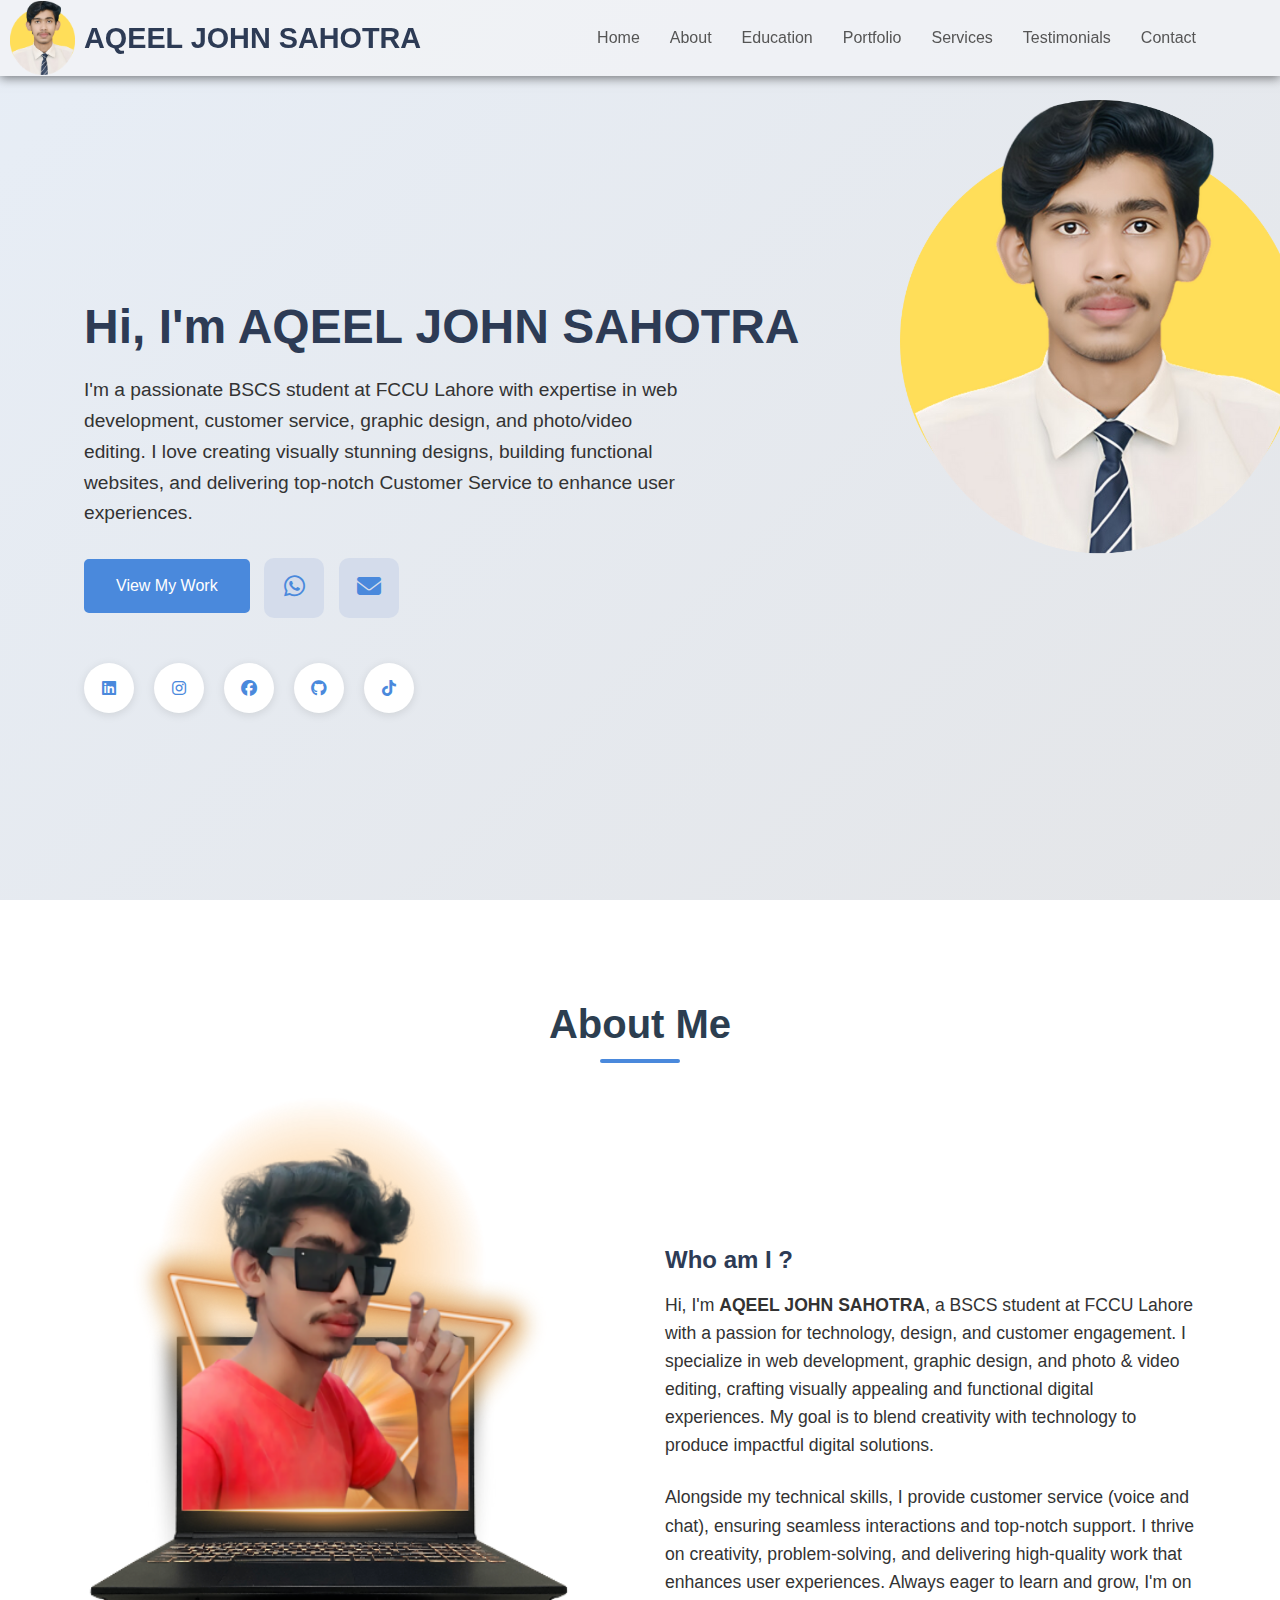
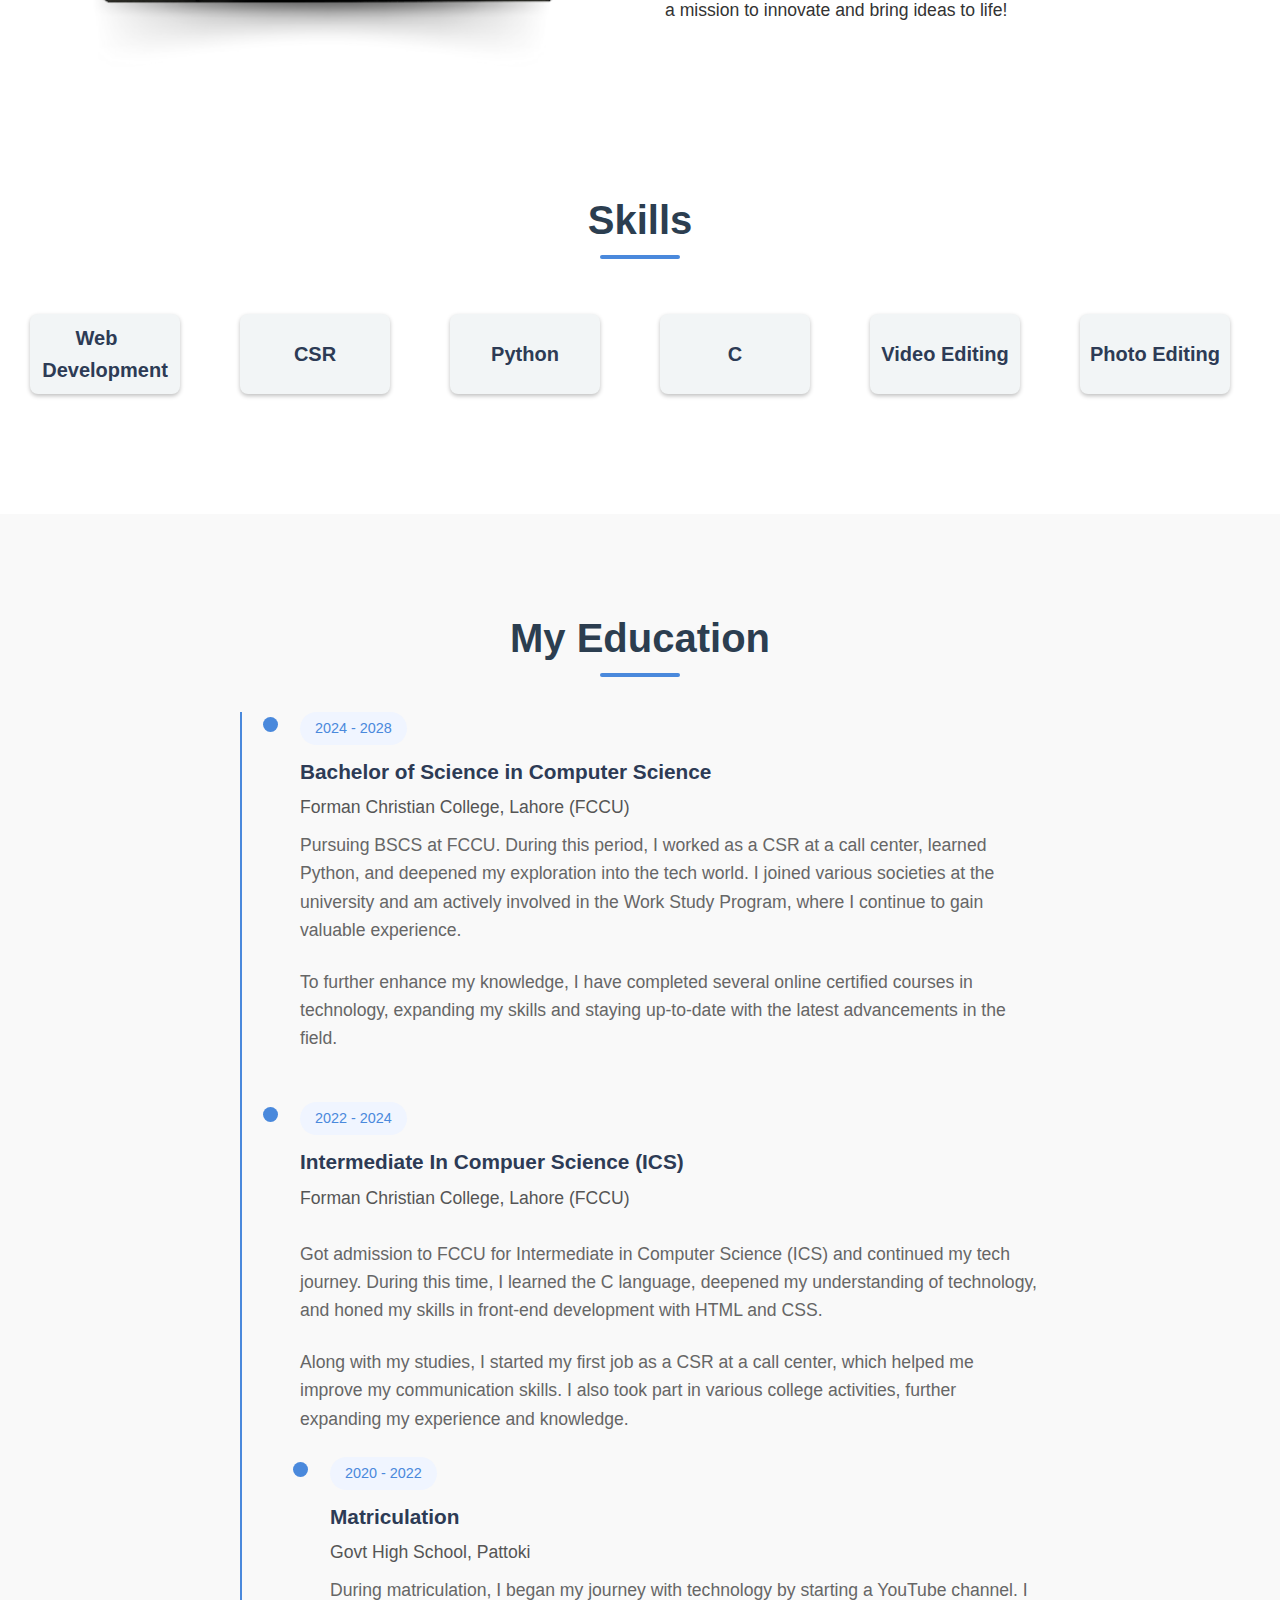
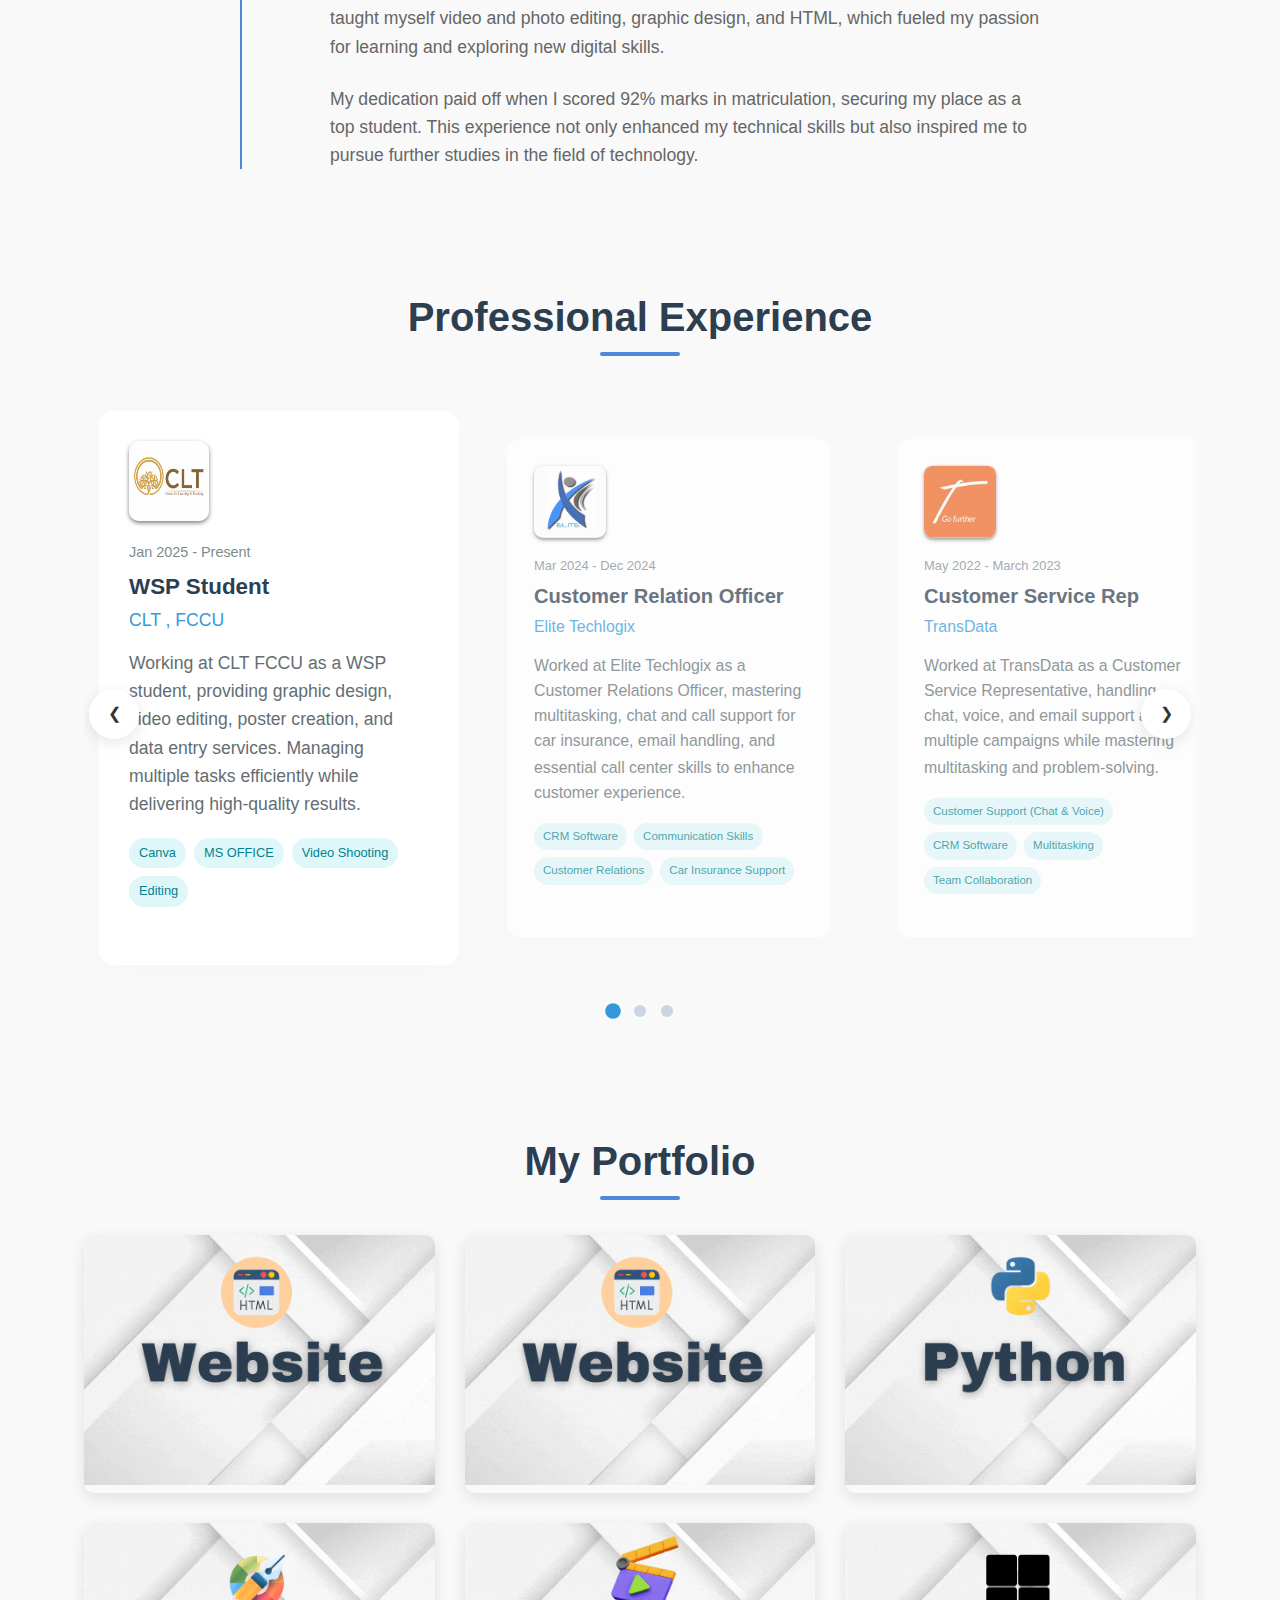
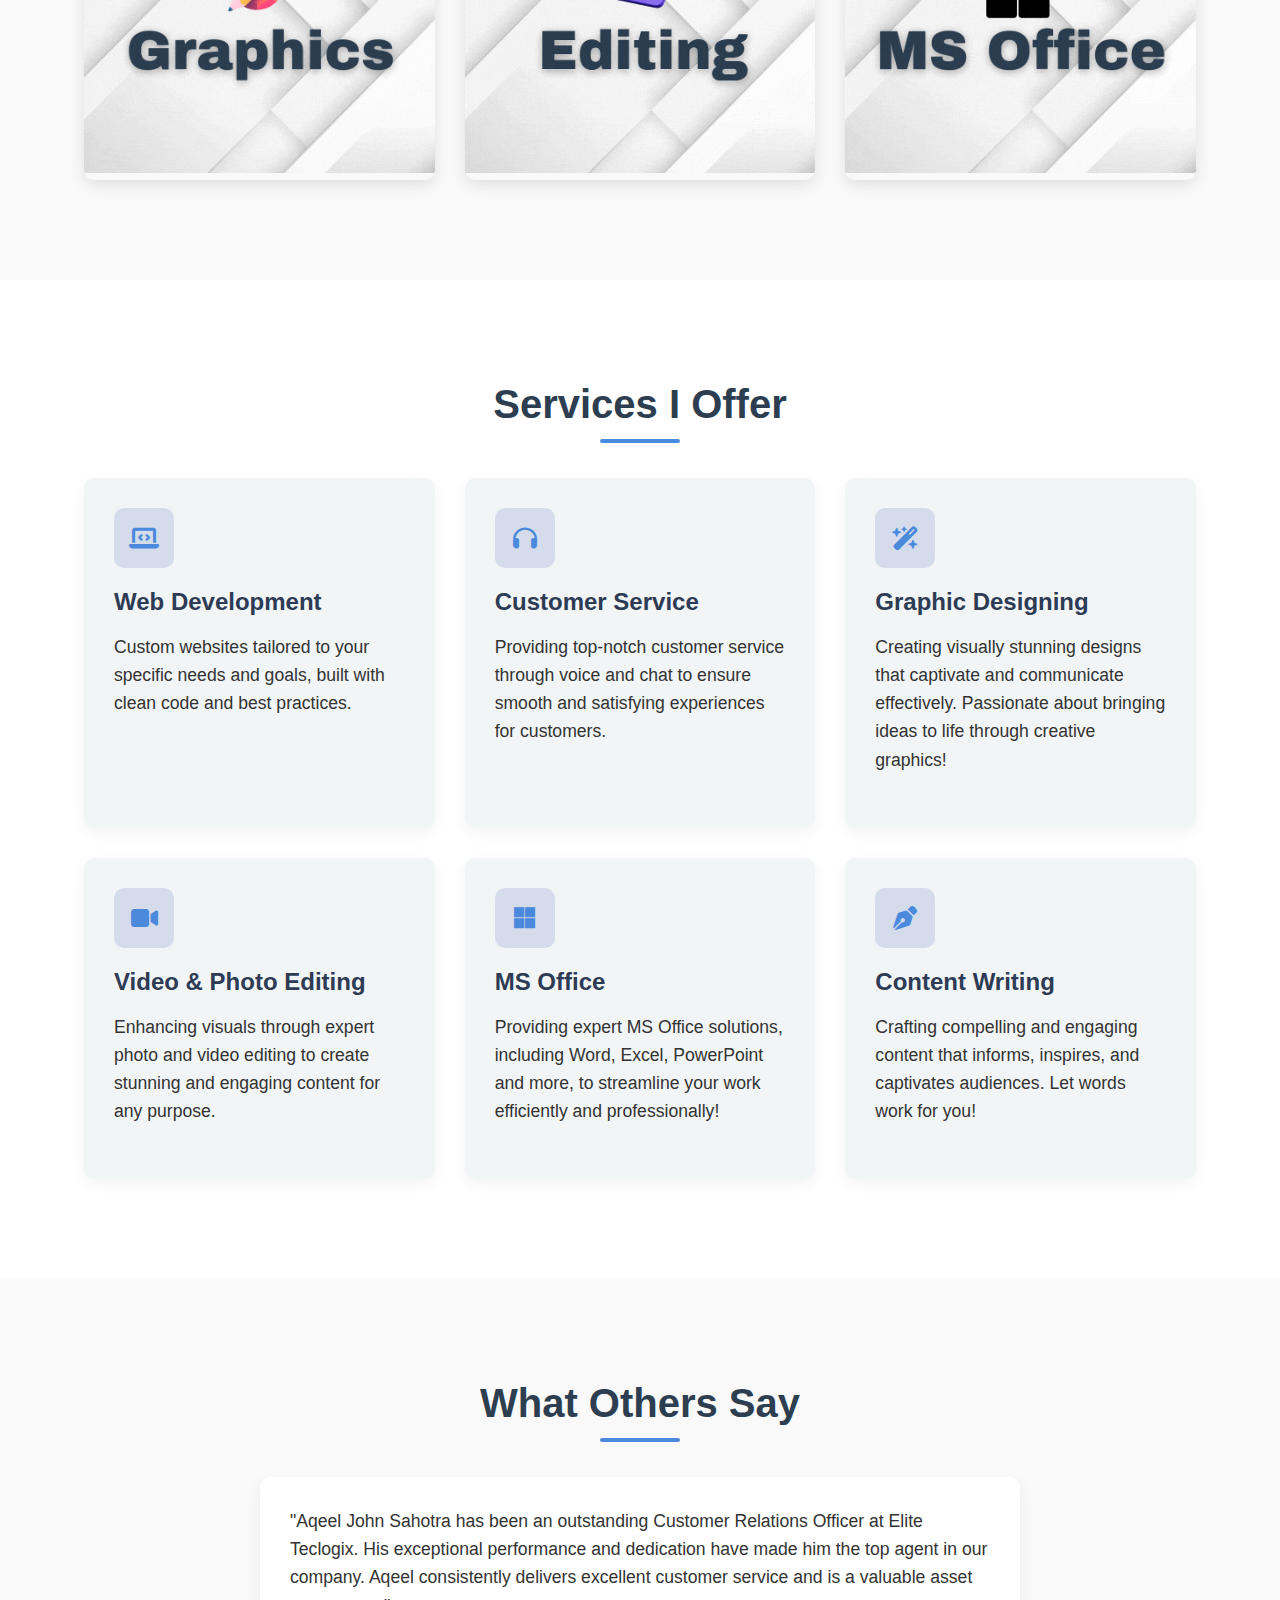
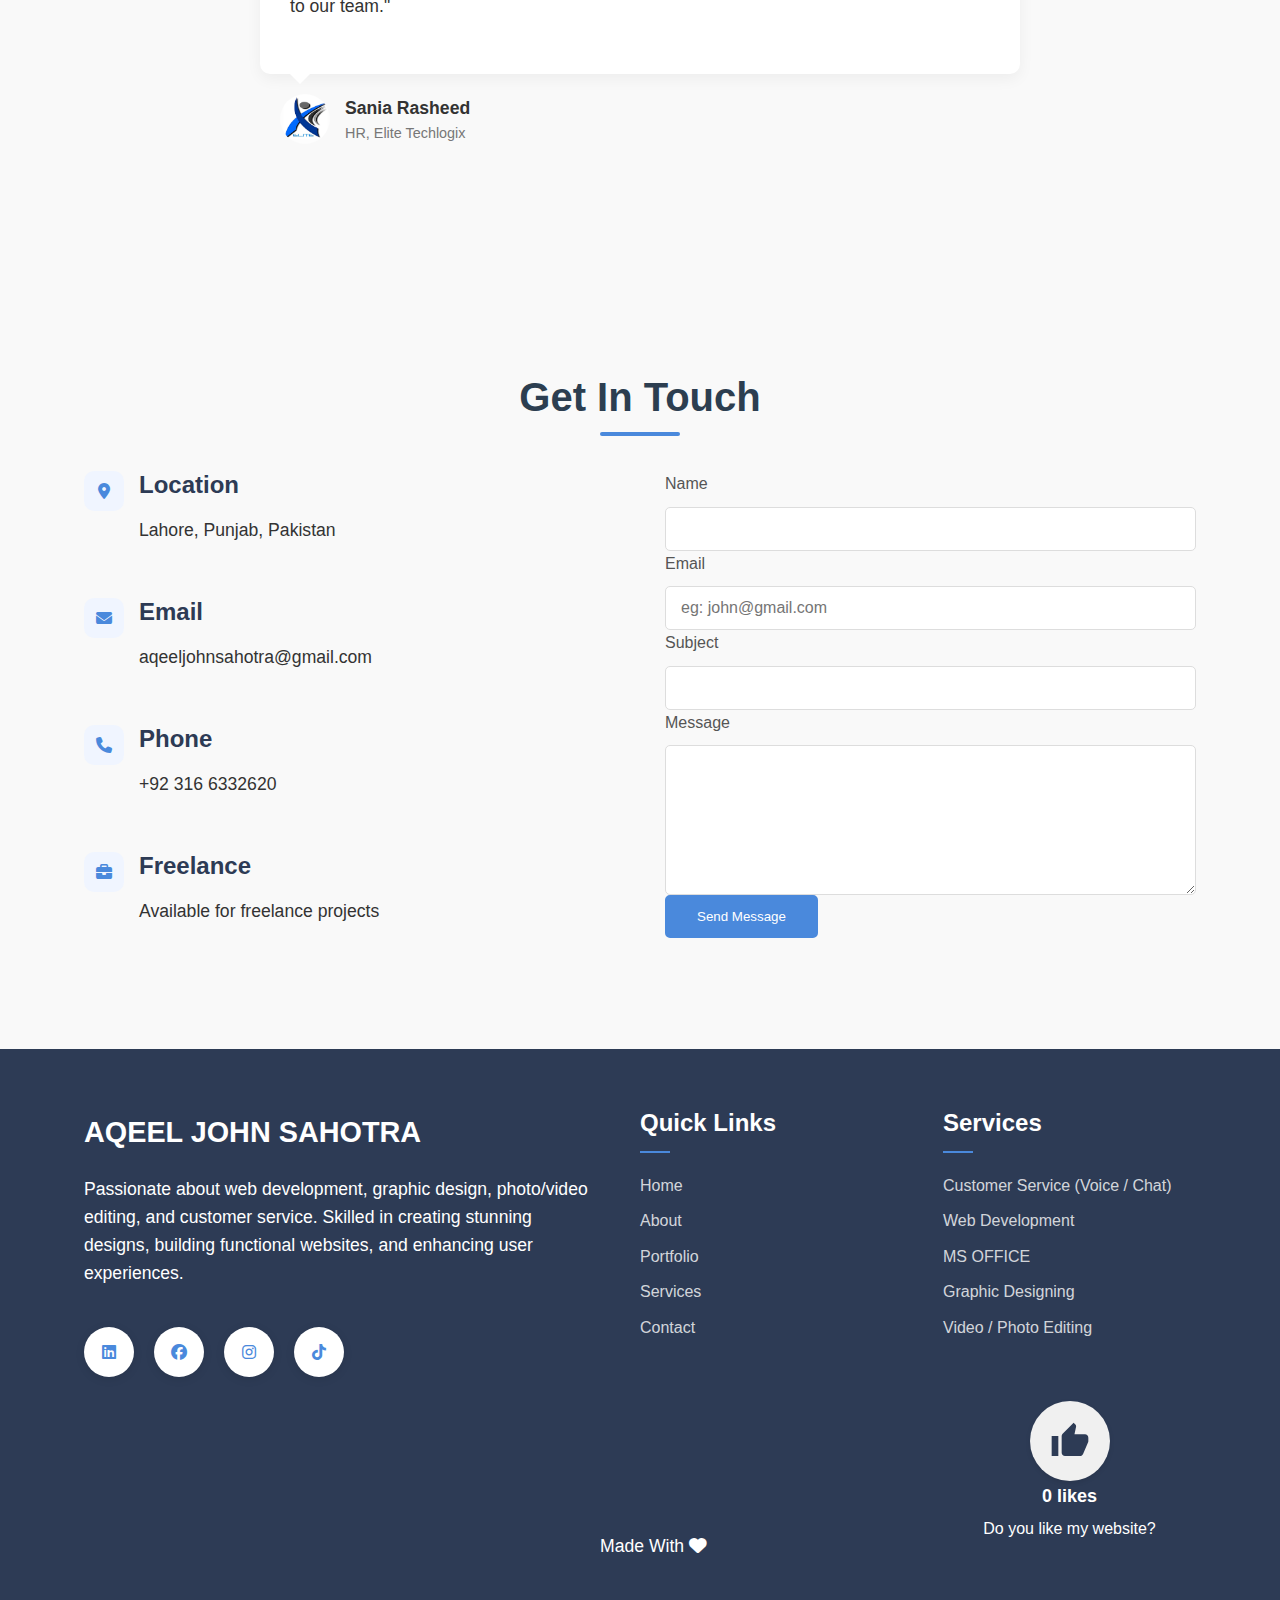
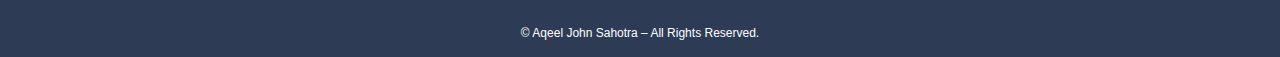
<file: index.html>
<!DOCTYPE html>
<html lang="en">
<head>
    <meta charset="UTF-8">
    <meta name="viewport" content="width=device-width, initial-scale=1.0">
    <meta name="google-site-verification" content="NNMHr0xShza-OTcMbkHkLnT6YZuje2seNe16pvnEViY" />
    <link rel="stylesheet" href="https://cdnjs.cloudflare.com/ajax/libs/font-awesome/6.7.2/css/all.min.css"
        integrity="sha512-Evv84Mr4kqVGRNSgIGL/F/aIDqQb7xQ2vcrdIwxfjThSH8CSR7PBEakCr51Ck+w+/U6swU2Im1vVX0SVk9ABhg=="
        crossorigin="anonymous" referrerpolicy="no-referrer" />
    <title>Portfolio | AQEEL JOHN SAHOTRA</title>
    <link rel="shortcut icon" href="aj yellow.png" type="image/png">
    <style>
        /* Reset and Base Styles */
        * {
            margin: 0;
            padding: 0;
            box-sizing: border-box;
            font-family: 'Segoe UI', Tahoma, Geneva, Verdana, sans-serif;
        }

        html {
            scroll-behavior: smooth;
        }

        body {
            line-height: 1.6;
            color: #333;
            background-color: #f9f9f9;
        }

        /* Typography */
        h1, h2, h3 {
            font-weight: 700;
            line-height: 1.2;
            margin-bottom: 1rem;
            color: #2d3b55;
        }

        h1 {
            font-size: 3rem;
        }

        h2 {
            font-size: 2.25rem;
            margin-bottom: 2rem;
        }

        h3 {
            font-size: 1.5rem;
            margin-bottom: 1rem;
        }

        p {
            margin-bottom: 1.5rem;
            font-size: 1.1rem;
        }

        a {
            text-decoration: none;
            color: #4a89dc;
            transition: color 0.3s;
        }

        a:hover {
            color: #2d3b55;
        }

        /* Layout */
        .container {
            width: 90%;
            max-width: 1200px;
            margin: 0 auto;
            padding: 0 20px;
        }

        section {
            padding: 100px 0;
        }

        .section-title {
            text-align: center;
            margin-bottom: 60px;
            position: relative;
        }

        .section-title:after {
            content: '';
            position: absolute;
            width: 50px;
            height: 3px;
            background-color: #4a89dc;
            bottom: -15px;
            left: 50%;
            transform: translateX(-50%);
        }

        /* Header */
        header {
            position: fixed;
            top: 0;
            left: 0;
            width: 100%;
            z-index: 100;
            background-color: #f2f3f6c3;
            box-shadow: 0 2px 10px rgba(0, 0, 0, 0.504);
            transition: all 0.3s;
        }
    

        header.sticky {
            padding: 10px 0;
        }

        nav {
            display: flex;
            justify-content: space-between;
            align-items: center;
            padding: 15px 0;
        }

        .logo1 {
            font-size: 1.8rem;
            font-weight: 700;
            color: #2d3b55;
        }

        .nav-links {
            display: flex;
            list-style: none;
        }

        .nav-links li {
            margin-left: 30px;
        }

        .nav-links a {
            color: #555;
            font-weight: 500;
            position: relative;
        }

        .nav-links a:after {
            content: '';
            position: absolute;
            width: 0;
            height: 2px;
            background-color: #4a89dc;
            bottom: -5px;
            left: 0;
            transition: width 0.3s;
        }

        .nav-links a:hover:after {
            width: 100%;
        }

        /* #menu-btn {
            display: none;
            background: transparent;
            border: none;
            font-size: 1.5rem;
            cursor: pointer;
            color: #555;
        } */
        #ajyellow{
            width: 65px;
            position: absolute;
            left: 10px;
            
        }

        /* Hero Section */
        #hero {
            height: 100vh;
            display: flex;
            align-items: center;
            background: linear-gradient(135deg, rgba(74, 137, 220, 0.1), rgba(45, 59, 85, 0.1));
            
        }

        .hero-content {
            max-width: 600px;
        }

        .hero-content h1 {
            margin-bottom: 20px;
            animation: fadeInUp 1s ease;
        }

        .hero-content p {
            font-size: 1.2rem;
            margin-bottom: 30px;
            animation: fadeInUp 1s ease 0.2s;
            animation-fill-mode: both;
        }

        .btn {
            display: inline-block;
            padding: 12px 30px;
            background-color: #4a89dc;
            color: white;
            border-radius: 5px;
            font-weight: 500;
            transition: all 0.3s;
            border: 2px solid #4a89dc;
            cursor: pointer;
            animation: fadeInUp 1s ease 0.4s;
            animation-fill-mode: both;
        }

        .btn:hover {
            background-color: transparent;
            color: #4a89dc;
        }

        .social-links {
            display: flex;
            gap: 20px;
            margin-top: 30px;
            animation: fadeInUp 1s ease 0.6s;
            animation-fill-mode: both;
        }

        .social-links a {
            display: flex;
            justify-content: center;
            align-items: center;
            width: 50px;
            height: 50px;
            border-radius: 50%;
            background-color: #fff;
            color: #4a89dc;
            transition: all 0.3s;
            box-shadow: 0 2px 10px rgba(0, 0, 0, 0.1);
            position: relative;
            bottom: 40px;
        }

        .social-links a:hover {
            transform: translateY(-3px);
            box-shadow: 0 5px 15px rgba(0, 0, 0, 0.1);
            background-color: #4a89dc;
            color: white;
        }
        #yellowaj{
            width: 400px;
            position: absolute;
            left: 900px;
            top: 100px;
            animation: fadeInUp 1s ease 0.6s;
            animation-fill-mode: both;
            

        
        }
        /* #intro{
            width: 750px;
        } */
        #whatsapp{
            position: relative;
            bottom: 55px;
            left: 180px;
            animation: fadeInUp 1s ease 0.6s;
            animation-fill-mode: both;

            
        }
        #whatsapp :hover{
            color: greenyellow;
            overflow: auto;
        }
        #emaili{
            position: relative;
            bottom: 135px;
            left: 255px;
            animation: fadeInUp 1s ease 0.6s;
            animation-fill-mode: both;

        }
        #emaili :hover{
            color:#2d3b55;
        }
        

        /* About Section */
        #about {
            background-color: white;
        }

        .about-content {
            display: flex;
            align-items: center;
            gap: 50px;
        }

        .about-img {
            flex: 1;
            text-align: center;
        }

        .about-img img {
            width: 130%;
            position: relative;
            right: 100px;
            
        }

        .about-text {
            flex: 1;
        }

   
    /* Skills */
        .slider-container {
            position: relative;
            
            margin: 0 auto;
            padding: 40px 0;
            overflow: hidden;
            background-color: white;
            /* box-shadow: 0 4px 8px rgba(0,0,0,0.1); */
        }

        .slider-title {
            text-align: center;
            margin-bottom: 30px;
            color: #333;
        }

        .logo-slider {
            display: flex;
            width: max-content;
            animation: slide 30s linear infinite;
        }

        .logo-slide {
            display: flex;
        }

        .logo {
            width: 150px;
            height: 80px;
            margin: 0 30px;
            display: flex;
            align-items: center;
            justify-content: center;
            background-color: #f2f5f6;
            border-radius: 8px;
            box-shadow: 0 2px 4px rgba(0,0,0,0.25);
        }

        .logo img {
            max-width: 80%;
            max-height: 80%;
            object-fit: contain;
        }

        /* Placeholder for logos */
        .logo-placeholder {
            display: flex;
            align-items: center;
            justify-content: center;
            font-weight: bold;
            color: #2d3b55;
            font-size: 20px;
        }

        @keyframes slide {
            0% {
                transform: translateX(0);
            }
            100% {
                transform: translateX(-50%);
            }
        }

        /* Pause animation on hover */
        .slider-container:hover .logo-slider {
            animation-play-state: paused;
        }
    /* Education Section */
    #education {
            background-color: #f9f9f9;
        }

        .education-timeline {
            position: relative;
            max-width: 800px;
            margin: 0 auto;
            padding-left: 30px;
        }

        .education-timeline:before {
            content: '';
            position: absolute;
            width: 2px;
            height: 100%;
            background-color: #4a89dc;
            left: 0;
            top: 0;
        }

        .education-item {
            position: relative;
            margin-bottom: 50px;
            padding-left: 30px;
        }

        .education-item:last-child {
            margin-bottom: 0;
        }

        .education-item:before {
            content: '';
            position: absolute;
            width: 15px;
            height: 15px;
            border-radius: 50%;
            background-color: #4a89dc;
            left: -7px;
            top: 5px;
        }

        .education-date {
            display: inline-block;
            padding: 5px 15px;
            background-color: #f0f5ff;
            color: #4a89dc;
            font-weight: 500;
            font-size: 0.9rem;
            border-radius: 20px;
            margin-bottom: 10px;
        }

        .education-degree {
            font-size: 1.3rem;
            font-weight: 600;
            margin-bottom: 5px;
            color: #2d3b55;
        }

        .education-school {
            font-size: 1.1rem;
            color: #555;
            margin-bottom: 10px;
        }

        .education-description {
            color: #666;
        }
/* Certificates Section */


        /* experience */
        .container {
      
      margin: 0 auto;
    }

    .section-title {
      text-align: center;
      margin-bottom: 50px;
      font-size: 2.5rem;
      color: #2c3e50;
      position: relative;
    }

    .section-title::after {
      content: '';
      position: absolute;
      bottom: -15px;
      left: 50%;
      transform: translateX(-50%);
      width: 80px;
      height: 4px;
      /* background: linear-gradient(90deg, #3498db, #9b59b6); */
      border-radius: 2px;
    }


    .slider-container {
      position: relative;
      padding: 20px 0;
      overflow: hidden;
      background-color: rgba(255, 255, 255, 0);
      
    }

    .experience-slider {
      display: flex;
      transition: transform 0.5s ease-in-out;
    }

    .experience-card {
      min-width: 360px;
      margin: 0 15px;
      background: white;
      border-radius: 15px;
      box-shadow: 0 10px 30px rgba(0, 0, 0, 0.01);
      padding: 30px;
      transform: scale(0.9);
      opacity: 0.7;
      transition: all 0.5s ease;
    }
    .experience-card:hover{
        transform: translateY(-5px);
        box-shadow: 0 10px 30px rgba(0, 0, 0, 0.25);

    }
    

    .experience-card.active {
      transform: scale(1);
      opacity: 1;
      box-shadow: 0 15px 40px rgba(0, 0, 0, 0.01);
    }
    

    .company-logo {
      width: 80px;
      height: 80px;
      background: #f1f1f1;
      border-radius: 10px;
      margin-bottom: 20px;
      display: flex;
      align-items: center;
      justify-content: center;
      font-size: 1.5rem;
      font-weight: bold;
      color: #555;
      
    }

    .experience-period {
      font-size: 0.9rem;
      color: #7f8c8d;
      margin-bottom: 10px;
    }

    .job-title {
      font-size: 1.4rem;
      color: #2c3e50;
      margin-bottom: 5px;
    }

    .company-name {
      font-size: 1.1rem;
      color: #3498db;
      margin-bottom: 15px;
    }

    .job-description {
      margin-bottom: 20px;
      color: #636e72;
    }

    .skills-container {
      display: flex;
      flex-wrap: wrap;
      gap: 8px;
    }

    .skill-tag {
      background: #e0f7fa;
      color: #00838f;
      padding: 5px 10px;
      border-radius: 20px;
      font-size: 0.8rem;
    }

    .slider-controls {
      display: flex;
      justify-content: center;
      margin-top: 40px;
      gap: 15px;
    }

    .slider-dot {
      width: 12px;
      height: 12px;
      background: #cbd5e0;
      border-radius: 50%;
      cursor: pointer;
      transition: all 0.3s ease;
    }

    .slider-dot.active {
      background: #3498db;
      transform: scale(1.3);
    }

    .slider-arrows {
      position: absolute;
      top: 50%;
      left: 0;
      right: 0;
      display: flex;
      justify-content: space-between;
      transform: translateY(-50%);
      z-index: 1;
      padding: 0 5px;
    }

    .arrow {
      width: 50px;
      height: 50px;
      background: white;
      border-radius: 50%;
      display: flex;
      align-items: center;
      justify-content: center;
      cursor: pointer;
      box-shadow: 0 4px 15px rgba(0, 0, 0, 0.1);
      transition: all 0.3s ease;
    }

    .arrow:hover {
      background: #3498db;
      color: white;
      transform: scale(1.1);
    }

    @media (max-width: 768px) {
      .experience-card {
        min-width: 280px;
      }
    }

    @keyframes fadeIn {
      from {
        opacity: 0;
        transform: translateY(20px);
      }
      to {
        opacity: 1;
        transform: translateY(0);
      }
    }

    .fade-in {
      animation: fadeIn 0.8s ease forwards;
    }

    .delay-1 { animation-delay: 0.1s; }
    .delay-2 { animation-delay: 0.2s; }
    .delay-3 { animation-delay: 0.3s; }
    .delay-4 { animation-delay: 0.4s; }
    .delay-5 { animation-delay: 0.5s; }


        /* Portfolio Section */
        .portfolio-grid {
            display: grid;
            grid-template-columns: repeat(auto-fill, minmax(300px, 1fr));
            gap: 30px;
        }

        .portfolio-item {
            position: relative;
            border-radius: 10px;
            overflow: hidden;
            box-shadow: 0 5px 15px rgba(0, 0, 0, 0.1);
            transition: all 0.3s;
        }

        .portfolio-item:hover {
            transform: translateY(-10px);
            box-shadow: 0 15px 30px rgba(0, 0, 0, 0.15);
        }

        .portfolio-img {
            width: 100%;
            height: 250px;
            object-fit: cover;
        }

        .portfolio-overlay {
            position: absolute;
            top: 0;
            left: 0;
            width: 100%;
            height: 100%;
            background: linear-gradient(to top, rgba(45, 59, 85, 0.9), rgba(45, 59, 85, 0.4));
            display: flex;
            flex-direction: column;
            justify-content: flex-end;
            padding: 20px;
            opacity: 0;
            transition: opacity 0.3s;
        }

        .portfolio-item:hover .portfolio-overlay {
            opacity: 1;
        }

        .portfolio-overlay h3 {
            color: white;
            margin-bottom: 5px;
        }

        .portfolio-overlay p {
            color: rgba(255, 255, 255, 0.8);
            margin-bottom: 15px;
            font-size: 0.9rem;
        }

        .portfolio-overlay .btn {
            align-self: flex-start;
            padding: 8px 20px;
            font-size: 0.9rem;
        }

        /* Services Section */
        #services {
            background-color: white;
        }

        .services-grid {
            display: grid;
            grid-template-columns: repeat(auto-fill, minmax(300px, 1fr));
            gap: 30px;
        }

        .service-card {
            background-color: #f2f5f6;
            border-radius: 10px;
            padding: 30px;
            box-shadow: 0 5px 15px rgba(0, 0, 0, 0.05);
            transition: all 0.3s;
        }

        .service-card:hover {
            transform: translateY(-5px);
            box-shadow: 0 10px 25px rgba(0, 0, 0, 0.25);
        }

        .service-icon {
            width: 60px;
            height: 60px;
            background-color: #d4dceb;
            border-radius: 10px;
            display: flex;
            align-items: center;
            justify-content: center;
            color: #4a89dc;
            font-size: 1.5rem;
            margin-bottom: 20px;
        }

        /* Testimonials Section */
        .testimonial-slider {
            max-width: 800px;
            margin: 0 auto;
            position: relative;
            overflow: hidden;
        }

        .testimonials {
            display: flex;
            transition: transform 0.5s ease;
        }

        .testimonial {
            min-width: 100%;
            padding: 0 20px;
            box-sizing: border-box;
        }

        .testimonial-content {
            background-color: white;
            padding: 30px;
            border-radius: 10px;
            box-shadow: 0 5px 15px rgba(0, 0, 0, 0.05);
            margin-bottom: 20px;
            position: relative;
        }

        .testimonial-content:after {
            content: '';
            position: absolute;
            bottom: -10px;
            left: 30px;
            border-width: 10px 10px 0;
            border-style: solid;
            border-color: white transparent transparent;
        }

        .testimonial-author {
            display: flex;
            align-items: center;
            gap: 15px;
            margin-left: 20px;
        }

        .author-img {
            width: 50px;
            height: 50px;
            border-radius: 50%;
            object-fit: cover;
        }

        .author-info h4 {
            margin-bottom: 0;
            font-size: 1.1rem;
        }

        .author-info p {
            margin-bottom: 0;
            color: #777;
            font-size: 0.9rem;
        }

        .slider-dots {
            display: flex;
            justify-content: center;
            margin-top: 40px;
            gap: 10px;
        }

        .dot {
            width: 12px;
            height: 12px;
            border-radius: 50%;
            background-color: #ccc;
            cursor: pointer;
            transition: background-color 0.3s;
        }

        .dot.active {
            background-color: #4a89dc;
        }

        /* Contact Section */
        .contact-container {
            display: grid;
            grid-template-columns: 1fr 1fr;
            gap: 50px;
        }

        .contact-info {
            display: flex;
            flex-direction: column;
            gap: 30px;
        }

        .contact-item {
            display: flex;
            align-items: flex-start;
            gap: 15px;
        }

        .contact-icon {
            min-width: 40px;
            height: 40px;
            background-color: #f0f5ff;
            border-radius: 10px;
            display: flex;
            align-items: center;
            justify-content: center;
            color: #4a89dc;
        }

        .contact-form {
            display: flex;
            flex-direction: column;
            gap: 20px;
        }

        .form-group {
            display: flex;
            flex-direction: column;
            gap: 10px;
        }

        .form-group label {
            font-weight: 500;
            color: #555;
        }

        .form-group input,
        .form-group textarea {
            padding: 12px 15px;
            border: 1px solid #ddd;
            border-radius: 5px;
            font-size: 1rem;
            transition: border-color 0.3s;
        }

        .form-group input:focus,
        .form-group textarea:focus {
            border-color: #4a89dc;
            outline: none;
        }

        .form-group textarea {
            min-height: 150px;
            resize: vertical;
        }

        /* Footer */
        footer {
            background-color: #2d3b55;
            color: white;
            padding: 60px 0 30px;
        }

        .footer-content {
            display: grid;
            grid-template-columns: 2fr 1fr 1fr;
            gap: 50px;
            margin-bottom: 40px;
        }

        .footer-logo {
            font-size: 1.8rem;
            font-weight: 700;
            color: white;
            margin-bottom: 20px;
        }

        .footer-links h3 {
            color: white;
            position: relative;
            padding-bottom: 15px;
            margin-bottom: 20px;
        }

        .footer-links h3:after {
            content: '';
            position: absolute;
            width: 30px;
            height: 2px;
            background-color: #4a89dc;
            bottom: 0;
            left: 0;
        }

        .footer-links ul {
            list-style: none;
        }

        .footer-links li {
            margin-bottom: 10px;
        }

        .footer-links a {
            color: rgba(255, 255, 255, 0.8);
            transition: color 0.3s;
        }

        .footer-links a:hover {
            color: white;
        }

        .copyright {
            text-align: center;
            padding-top: 30px;
            border-top: 1px solid rgba(255, 255, 255, 0.1);
            color: rgba(255, 255, 255, 0.7);
            font-size: 0.9rem;
        }
        .madewithlove{
            position: relative;
            left: 600px;
        }
        #hearticon:hover{
            color: red;
        }

        /* Animations */
        @keyframes fadeInUp {
            from {
                opacity: 0;
                transform: translateY(30px);
            }
            to {
                opacity: 1;
                transform: translateY(0);
            }
        }

        /* Responsive Styles */
        @media (max-width: 992px) {
            h1 {
                font-size: 2.5rem;
            }
            h2 {
                font-size: 2rem;
            }
            .about-content {
                flex-direction: column;
            }
            .about-img {
                margin-bottom: 30px;
            }
            .footer-content {
                grid-template-columns: 1fr 1fr;
            }
        }

        @media (max-width: 768px) {
            section {
                padding: 70px 0;
            }
            .nav-links {
                position: fixed;
                top: 70px;
                left: -100%;
                width: 100%;
                height: calc(100vh - 70px);
                background-color: white;
                flex-direction: column;
                align-items: center;
                justify-content: center;
                gap: 30px;
                transition: left 0.3s;
                z-index: 99;
            }
            .nav-links.active {
                left: 0;
            }
            .nav-links li {
                margin-left: 0;
            }
            /* #menu-btn {
                display: block;
            } */
            .contact-container {
                grid-template-columns: 1fr;
            }
            .footer-content {
                grid-template-columns: 1fr;
            }
        }

        @media (max-width: 576px) {
            h1 {
                font-size: 2rem;
            }
            h2 {
                font-size: 1.75rem;
            }
            .portfolio-grid,
            .services-grid {
                grid-template-columns: 1fr;
            }
        }
        @media (max-width: 768px) {
            #yellowaj {
                display: none;
            }
        }
        @media (max-width: 768px) {
            #hero {
                height: 700px;
            }
            /* #heroresponsive{
                position: relative;
                bottom: 90px;
            } */
            #intro{
                font-size: 23px;
                left: 5px;
                
            }
            .logo1{
                font-size: 25px;
                position: relative;
                left: 40px;
            }
            #ajyellow{
                width: 60px;
                height: 60px;
            }
            #headerbro{
                width: 403px;
            } 
            html, body {
                width: 100%;
                overflow-x: hidden;
                margin: 0;
                padding: 0;
            }
            .madewithlove{
                /* align-items: center; */
                align-content: center;
                position: relative;
                left: 300px;
                top: 40px;
                /* align-self: center; */
            }
            
                        
            
            
        }


        .like-container {
      display: flex;
      flex-direction: column;
      align-items: center;
      gap: 1px;
      position: relative;
      top: 50px;
    }
    
    .like-button {
      background-color: #f0f0f0;
      border: none;
      border-radius: 50%;
      width: 80px;
      height: 80px;
      cursor: pointer;
      display: flex;
      justify-content: center;
      align-items: center;
      transition: all 0.3s ease;
      box-shadow: 0 2px 5px rgba(0,0,0,0.1);
    }
    
    .like-button:hover {
      background-color: #e8e8e8;
      transform: scale(1.05);
    }
    
    .like-button.liked {
      background-color: #3b82f6;
    }
    
    .thumb {
      width: 40px;
      height: 40px;
      fill: #2d3b55;
      transition: all 0.3s ease;
    }
    
    .like-button.liked .thumb {
      fill: white;
    }
    
    .like-button:active {
      transform: scale(0.95);
    }
    
    .like-count {
      font-size: 18px;
      font-weight: bold;
      color: white;
    }
    
    .like-text {
      font-size: 16px;
      color: white;
      margin-top: 5px;
    }
    
    .like-animation {
      animation: pulse 0.4s ease;
    }
    
    @keyframes pulse {
      0% { transform: scale(1); }
      50% { transform: scale(1.2); }
      100% { transform: scale(1); }
    }
    </style>
</head>
<body>
  
    <!-- Header -->
    <header id="headerbro">
        <div class="container">
            <nav>
                <img src="aj yellow.png" id="ajyellow" alt=".">
                <a href="#" class="logo1">AQEEL JOHN SAHOTRA</a>
                <ul class="nav-links">
                    <li><a href="#hero">Home</a></li>
                    <li><a href="#about">About</a></li>
                    <li><a href="#education">Education</a></li>
                    <li><a href="#portfolio">Portfolio</a></li>
                    <li><a href="#services">Services</a></li>
                    <li><a href="#testimonials">Testimonials</a></li>
                    <li><a href="#contact">Contact</a></li>
                </ul>
                <!-- <button id="menu-btn">☰</button> -->
            </nav>
        </div>
    </header>

    <!-- Hero Section -->
    <section id="hero">
        <div class="container">
            <div class="hero-content" id="heroresponsive">
                <h1 id="intro" style="width: 750px;" > <br><br><br><br> Hi, I'm AQEEL JOHN SAHOTRA</h1>
                <img src="aj yellow.png" id="yellowaj" alt="." style="max-width: 100%; height: auto;">
                <p>I'm a passionate BSCS student at FCCU Lahore with expertise in web development, customer service, graphic design, and photo/video editing. I love creating visually stunning designs, building functional websites, and delivering top-notch Customer Service to enhance user experiences.</p>
                
                <a href="#portfolio" class="btn">View My Work</a> <div class="service-icon" id="whatsapp"><a href="https://wa.me/message/DJR5EKVCHQF3F1" target="_blank"><i class="fa-brands fa-whatsapp"></i></a></i></div><div class="service-icon" id="emaili"><a href="mailto:aqeeljohnsahotra@gmail.com" target="_blank"><i class="fa-solid fa-envelope"></i></a></div>
                <div class="social-links" style="display: flex; position: relative; bottom: 80px;">
                    
                    <a href="https://www.linkedin.com/in/aqeel-john-sahotra" target="_blank"><i class="fa-brands fa-linkedin"></i></a>
                    <a href="https://www.instagram.com/aqeeljohnsahotra_?igsh=MW94Y2tyeG9jYnV5" target="_blank"><i class="fa-brands fa-instagram"></i></a>
                    <a href="https://www.facebook.com/share/1CMAkUZBHA/" target="_blank"><i class="fa-brands fa-facebook"></i></a>
                    <a href="https://github.com/AQEELJOHNSAHOTRA" target="_blank"><i class="fa-brands fa-github"></i></a>
                    <a href="https://vm.tiktok.com/ZSrrfyaaY/" target="_blank"><i class="fa-brands fa-tiktok"></i></i></a>
                    <!-- Google tag (gtag.js) -->
<script async src="https://www.googletagmanager.com/gtag/js?id=G-JQ48MCYS17"></script>
<script>
  window.dataLayer = window.dataLayer || [];
  function gtag(){dataLayer.push(arguments);}
  gtag('js', new Date());

  gtag('config', 'G-JQ48MCYS17');
</script>
                    
                    
                    
                </div>
            </div>
            
            

        </div>
    </section>

    <!-- About Section -->
    <section id="about">
        <div class="container">
            <h2 class="section-title">About Me</h2>
            <div class="about-content">
                <div class="about-img">
                    <img src="laptopaj.png" alt="John" id="laptopimg">
                </div>
                <div class="about-text">
                    <h3>Who am I ?</h3>
                    <p>Hi, I'm <b>AQEEL JOHN SAHOTRA</b>, a BSCS student at FCCU Lahore with a passion for technology, design, and customer engagement. I specialize in web development, graphic design, and photo & video editing, crafting visually appealing and functional digital experiences. My goal is to blend creativity with technology to produce impactful digital solutions.</p>
                    <p>Alongside my technical skills, I provide customer service (voice and chat), ensuring seamless interactions and top-notch support. I thrive on creativity, problem-solving, and delivering high-quality work that enhances user experiences. Always eager to learn and grow, I'm on a mission to innovate and bring ideas to life!</p>
                    <!-- <h2 class="section-title" style="position: relative; top: 70px; right: 300px; "> Skills </h2>     -->
                </div>
                <!-- Google tag (gtag.js) -->
<script async src="https://www.googletagmanager.com/gtag/js?id=G-JQ48MCYS17"></script>
<script>
  window.dataLayer = window.dataLayer || [];
  function gtag(){dataLayer.push(arguments);}
  gtag('js', new Date());

  gtag('config', 'G-JQ48MCYS17');
</script>
                
            </div>
        </div>
        <h2 class="section-title" >Skills</h2>
    
    <!-- skills -->
    <div class="slider-container">
        <div class="logo-slider">
            <!-- First set of logos -->
            <div class="logo-slide">
                <div class="logo">
                    <div class="logo-placeholder">&nbsp;&nbsp;&nbsp;&nbsp;&nbsp;&nbsp;Web <br> Development</div>
                </div>
                <div class="logo">
                    <div class="logo-placeholder" >CSR</div>
                </div>
                <div class="logo">
                    <div class="logo-placeholder">Python</div>
                </div>
                <div class="logo">
                    <div class="logo-placeholder">C</div>
                </div>
                <div class="logo">
                    <div class="logo-placeholder">Video Editing</div>
                </div>
                <div class="logo">
                    <div class="logo-placeholder">Photo Editing</div>
                </div>
                <div class="logo">
                    <div class="logo-placeholder" style="font-size: 20px;"> &nbsp; Graphic <br> Designing</div>
                </div>
                <div class="logo">
                    <div class="logo-placeholder"><i class="fa-solid fa-guitar" style="font-size: 50px;"> </i></div>
                </div>
                <!-- Google tag (gtag.js) -->
<script async src="https://www.googletagmanager.com/gtag/js?id=G-JQ48MCYS17"></script>
<script>
  window.dataLayer = window.dataLayer || [];
  function gtag(){dataLayer.push(arguments);}
  gtag('js', new Date());

  gtag('config', 'G-JQ48MCYS17');
</script>
            </div>
            
            <!-- Duplicate logos for seamless loop -->
            <div class="logo-slide">
                <div class="logo">
                    <div class="logo-placeholder">&nbsp;&nbsp;&nbsp;&nbsp;&nbsp;&nbsp;Web <br> Development</div>
                </div>
                <div class="logo">
                    <div class="logo-placeholder">CSR</div>
                </div>
                <div class="logo">
                    <div class="logo-placeholder">Python</div>
                </div>
                <div class="logo">
                    <div class="logo-placeholder">C</div>
                </div>
                <div class="logo">
                    <div class="logo-placeholder">Video Editing</div>
                </div>
                <div class="logo">
                    <div class="logo-placeholder">Photo Editing</div>
                </div>
                <div class="logo">
                    <div class="logo-placeholder" style="font-size: 20px;"> &nbsp; Graphic <br> Designing</div>
                </div>
                <div class="logo">
                    <div class="logo-placeholder"><i class="fa-solid fa-guitar" style="font-size: 50px;"> </i></div>
                </div>
                <!-- Google tag (gtag.js) -->
<script async src="https://www.googletagmanager.com/gtag/js?id=G-JQ48MCYS17"></script>
<script>
  window.dataLayer = window.dataLayer || [];
  function gtag(){dataLayer.push(arguments);}
  gtag('js', new Date());

  gtag('config', 'G-JQ48MCYS17');
</script>
            </div>
        </div>
    </div>
</section>
 <!-- Education Section -->
 <section id="education">
    <div class="container">
        <h2 class="section-title">My Education</h2>
        <div class="education-timeline">
            <!-- College -->
            <div class="education-item">
                <div class="education-date">2024 - 2028</div>
                <div class="education-degree">Bachelor of Science in Computer Science</div>
                <div class="education-school">Forman Christian College, Lahore (FCCU)</div>
                <div class="education-description">
                    <p>Pursuing BSCS at FCCU. During this period, I worked as a CSR at a call center, learned Python, and deepened my exploration into the tech world. I joined various societies at the university and am actively involved in the Work Study Program, where I continue to gain valuable experience.</p>
                    <p>To further enhance my knowledge, I have completed several online certified courses in technology, expanding my skills and staying up-to-date with the latest advancements in the field.</p>
                </div>
                <!-- Google tag (gtag.js) -->
<script async src="https://www.googletagmanager.com/gtag/js?id=G-JQ48MCYS17"></script>
<script>
  window.dataLayer = window.dataLayer || [];
  function gtag(){dataLayer.push(arguments);}
  gtag('js', new Date());

  gtag('config', 'G-JQ48MCYS17');
</script>
            </div>
            
            <!-- High School -->
            <div class="education-item">
                <div class="education-date">2022 - 2024</div>
                <div class="education-degree">Intermediate In Compuer Science (ICS)</div>
                <div class="education-school">Forman Christian College, Lahore (FCCU)<div> <br>
                <div class="education-description">
                    <p>Got admission to FCCU for Intermediate in Computer Science (ICS) and continued my tech journey. During this time, I learned the C language, deepened my understanding of technology, and honed my skills in front-end development with HTML and CSS.</p>
                    <p>Along with my studies, I started my first job as a CSR at a call center, which helped me improve my communication skills. I also took part in various college activities, further expanding my experience and knowledge.</p>
                </div>
            </div>
            
            <!-- School -->
            <div class="education-item">
                <div class="education-date">2020 - 2022</div>
                <div class="education-degree">Matriculation</div>
                <div class="education-school">Govt High School, Pattoki</div>
                <div class="education-description">
                    <p>During matriculation, I began my journey with technology by starting a YouTube channel. I taught myself video and photo editing, graphic design, and HTML, which fueled my passion for learning and exploring new digital skills.</p>
                    <p>My dedication paid off when I scored 92% marks in matriculation, securing my place as a top student. This experience not only enhanced my technical skills but also inspired me to pursue further studies in the field of technology.</p>
                </div>
            </div>
        </div>
    </div>
   <!-- Experience  -->
</section>
<div class="container">
    <h2 class="section-title fade-in">Professional Experience</h2>
    
    <div class="slider-container">
      <div class="slider-arrows">
        <div class="arrow prev-arrow" onclick="moveSlider(-1)">&#10094;</div>
        <div class="arrow next-arrow" onclick="moveSlider(1)">&#10095;</div>
      </div>
      
      <div class="experience-slider" id="experienceSlider">
        <!-- Experience Card 1 -->
        <div class="experience-card active fade-in delay-1">
            <div class="company-logo"><img src="clt.png" alt="Icon" width="80" height="80" style="border-radius: 10px; box-shadow: 0 2px 4px rgba(0,0,0,0.5);"></div>
          <div class="experience-period">Jan 2025 - Present</div>
          <h3 class="job-title"> WSP Student </h3>
          <div class="company-name">CLT , FCCU</div>
          <p class="job-description">Working at CLT FCCU as a WSP student, providing graphic design, video editing, poster creation, and data entry services. Managing multiple tasks efficiently while delivering high-quality results.</p>
          <div class="skills-container">
            <span class="skill-tag">Canva</span>
            <span class="skill-tag">MS OFFICE</span>
            <span class="skill-tag">Video Shooting</span>
            <span class="skill-tag">Editing</span>
          </div>
        </div>
        
        <!-- Experience Card 2 -->
        <div class="experience-card fade-in delay-2">
          <div class="company-logo"><img src="elite.png" alt="Icon" width="80" height="80" style="border-radius: 10px; box-shadow: 0 2px 4px rgba(0,0,0,0.5);"></div>
          <div class="experience-period">Mar 2024 - Dec 2024</div>
          <h3 class="job-title">Customer Relation Officer </h3>
          <div class="company-name">Elite Techlogix</div>
          <p class="job-description">Worked at Elite Techlogix as a Customer Relations Officer, mastering multitasking, chat and call support for car insurance, email handling, and essential call center skills to enhance customer experience.</p>
          <div class="skills-container">
            <span class="skill-tag">CRM Software</span>
            <span class="skill-tag">Communication Skills</span>
            <span class="skill-tag">Customer Relations</span>
            <span class="skill-tag">Car Insurance Support</span>
          </div>
        </div>
        
        <!-- Experience Card 3 -->
        <div class="experience-card fade-in delay-3">
            <div class="company-logo"><img src="transdata.jpeg" alt="Icon" width="80" height="80" style="border-radius: 10px; box-shadow: 0 2px 4px rgba(0,0,0,0.5);"></div>
          <div class="experience-period">May 2022 - March 2023</div>
          <h3 class="job-title">Customer Service Rep </h3>
          <div class="company-name">TransData</div>
          <p class="job-description">Worked at TransData as a Customer Service Representative, handling chat, voice, and email support across multiple campaigns while mastering multitasking and problem-solving.</p>
          <div class="skills-container">
            <span class="skill-tag">Customer Support (Chat & Voice)</span>
            <span class="skill-tag">CRM Software</span>
            <span class="skill-tag">Multitasking</span>
            <span class="skill-tag">Team Collaboration</span>
          </div>
        </div>
        
        <!-- Experience Card 4 -->
        <div class="experience-card fade-in delay-4">
            <div class="company-logo"><img src="quick.png" alt="Icon" width="80" height="80" style="border-radius: 10px; box-shadow: 0 2px 4px rgba(0,0,0,0.5);"></div>
          <div class="experience-period">Jan 2022 - May 2022</div>
          <h3 class="job-title">Dispatcher</h3>
          <div class="company-name">Quick Dispatch </div>
          <p class="job-description">Worked at Quick Dispatch as a Truck Dispatcher, handling freight coordination, load booking, driver communication, and route planning. Gained expertise in logistics management, multitasking, and problem-solving.</p>
          <div class="skills-container">
            <span class="skill-tag">Truck Dispatching</span>
            <span class="skill-tag">Load Booking</span>
            <span class="skill-tag">Driver Communication</span>
            <span class="skill-tag">Rate Negotiation</span>
          </div>
        </div>
        
        <!-- Experience Card 5 -->
        <div class="experience-card fade-in delay-5">
            <div class="company-logo"><img src="fiver.png" alt="Icon" width="80" height="80" style="border-radius: 10px; box-shadow: 0 2px 4px rgba(0,0,0,0.5);"></div>
          <div class="experience-period">Jun 2018 - Present</div>
          <h3 class="job-title">Video/Photo Editing </h3>
          <div class="company-name">fiver, Upwork, Online</div>
          <p class="job-description">Working as a freelancer, collaborating with clients to deliver video editing, graphic design, and front-end development services. Managing projects from start to finish, ensuring high-quality work, timely delivery, and effective communication with clients.</p>
          <div class="skills-container">
            <span class="skill-tag">Front-End Development</span>
            <span class="skill-tag">Freelancing</span>
            <span class="skill-tag">Creative Problem-Solving</span>
            <span class="skill-tag">Video Editing</span>
          </div>
        </div>
          <!-- Google tag (gtag.js) -->
<script async src="https://www.googletagmanager.com/gtag/js?id=G-JQ48MCYS17"></script>
<script>
  window.dataLayer = window.dataLayer || [];
  function gtag(){dataLayer.push(arguments);}
  gtag('js', new Date());

  gtag('config', 'G-JQ48MCYS17');
</script>
      </div>
      
      <div class="slider-controls">
        <div class="slider-dot active" onclick="goToSlide(0)"></div>
        <div class="slider-dot" onclick="goToSlide(1)"></div>
        <div class="slider-dot" onclick="goToSlide(2)"></div>
        
        
      </div>
    </div>
  </div>

  <script>
    const slider = document.getElementById('experienceSlider');
    const cards = document.querySelectorAll('.experience-card');
    const dots = document.querySelectorAll('.slider-dot');
    let currentIndex = 0;
    
    // Set initial position
    updateSlider();
    
    function moveSlider(direction) {
      currentIndex = (currentIndex + direction + 3) % 3;
      updateSlider();
    }
    
    function goToSlide(index) {
      currentIndex = index;
      updateSlider();
    }
    
    function updateSlider() {
      // Update slider transform
      const offset = currentIndex * -(cards[0].offsetWidth + 30); // card width + margin
      slider.style.transform = `translateX(${offset}px)`;
      
      // Update active states
      cards.forEach((card, index) => {
        card.classList.toggle('active', index === currentIndex);
      });
      
      dots.forEach((dot, index) => {
        dot.classList.toggle('active', index === currentIndex);
      });
    }
    
    // Responsive handling
    window.addEventListener('resize', updateSlider);
  </script>    

    <!-- Portfolio Section -->
    <section id="portfolio">
        <div class="container">
            <h2 class="section-title">My Portfolio</h2>
            <div class="portfolio-grid">
                <div class="portfolio-item">
                    <img src="1.gif" alt="Project 1" class="portfolio-img">
                    <div class="portfolio-overlay">
                        <h3>FC College Website Clone</h3>
                        <p>HTML, CSS</p>
                        <a href="fcclone.html" target="_blank" class="btn">View Project</a>
                    </div>
                </div>
                <div class="portfolio-item">
                    <img src="1.gif" alt="Project 2" class="portfolio-img">
                    <div class="portfolio-overlay">
                        <h3>Portfolio Website</h3>
                        <p>HTML, CSS, JavaScript</p>
                        <a href="index.html" target="_blank" class="btn">View Project</a>
                    </div>
                </div>
                <div class="portfolio-item">
                    <img src="2.gif" alt="Project 3" class="portfolio-img">
                    <div class="portfolio-overlay">
                        <h3>Python Projects</h3>
                        <p>Python Programming, Problem Solving, VS Code etc </p>
                        <a href="https://drive.google.com/drive/folders/1Rp1VKmi1FROTfhMmuZ6MtlDMZQwoGB3s?usp=sharing" target="_blank" class="btn">View Project</a>
                    </div>
                </div>
                <div class="portfolio-item">
                    <img src="3.gif" alt="Project 4" class="portfolio-img">
                    <div class="portfolio-overlay">
                        <h3>Graphic Designing</h3>
                        <p>Canva, Pixlab, Picart etc</p>
                        <a href="https://drive.google.com/drive/folders/1Rp1VKmi1FROTfhMmuZ6MtlDMZQwoGB3s?usp=sharing" target="_blank" class="btn">View projects</a>
                    </div>
                </div>
                <div class="portfolio-item">
                    <img src="4.gif" alt="Project 5" class="portfolio-img">
                    <div class="portfolio-overlay">
                        <h3>Video Editing</h3>
                        <p>Filmora, Movavi, CapCut, Kinemaster etc</p>
                        <a href="https://drive.google.com/drive/folders/1Rp1VKmi1FROTfhMmuZ6MtlDMZQwoGB3s?usp=sharing" target="_blank" class="btn">View Projects</a>
                    </div>
                </div>
                <div class="portfolio-item">
                    <img src="5.gif" alt="Project 6" class="portfolio-img">
                    <div class="portfolio-overlay">
                        <h3>MS OFFICE</h3>
                        <p>MS Word, MS Excel, MS PowerPoint etc</p>
                        <a href="https://drive.google.com/drive/folders/1Rp1VKmi1FROTfhMmuZ6MtlDMZQwoGB3s?usp=sharing" target="_blank" class="btn">View Project</a>
                    </div>
                </div>
            </div>
        </div>
        <!-- Google tag (gtag.js) -->
<script async src="https://www.googletagmanager.com/gtag/js?id=G-JQ48MCYS17"></script>
<script>
  window.dataLayer = window.dataLayer || [];
  function gtag(){dataLayer.push(arguments);}
  gtag('js', new Date());

  gtag('config', 'G-JQ48MCYS17');
</script>
    </section>

    <!-- Services Section -->
    <section id="services">
        <div class="container">
            <h2 class="section-title">Services I Offer</h2>
            <div class="services-grid">
                <div class="service-card">
                    <div class="service-icon"><i class="fa-solid fa-laptop-code"></i></div>
                    <h3>Web Development</h3>
                    <p>Custom websites tailored to your specific needs and goals, built with clean code and best practices.</p>
                </div>
                <div class="service-card">
                    <div class="service-icon"><i class="fa-solid fa-headphones"></i></div>
                    <h3>Customer Service</h3>
                    <p>Providing top-notch customer service through voice and chat to ensure smooth and satisfying experiences for customers.</p>
                </div>
                <div class="service-card">
                    <div class="service-icon"><i class="fa-solid fa-wand-magic-sparkles"></i></div>
                    <h3>Graphic Designing</h3>
                    <p>Creating visually stunning designs that captivate and communicate effectively. Passionate about bringing ideas to life through creative graphics!</p>
                </div>
                <div class="service-card">
                    <div class="service-icon"><i class="fa-solid fa-video"></i></div>
                    <h3>Video & Photo Editing</h3>
                    <p>Enhancing visuals through expert photo and video editing to create stunning and engaging content for any purpose.</p>
                </div>
                <div class="service-card">
                    <div class="service-icon"><i class="fa-brands fa-microsoft"></i></div>
                    <h3>MS Office</h3>
                    <p>Providing expert MS Office solutions, including Word, Excel, PowerPoint and more, to streamline your work efficiently and professionally!</p>
                </div>
                <div class="service-card">
                    <div class="service-icon"><i class="fa-solid fa-pen-nib"></i></div>
                    <h3>Content Writing</h3>
                    <p>Crafting compelling and engaging content that informs, inspires, and captivates audiences. Let words work for you!</p>
                </div>
            </div>
        </div>
    </section>

    <!-- Testimonials Section -->
    <section id="testimonials">
        <div class="container">
            <h2 class="section-title">What Others Say</h2>
            <div class="testimonial-slider">
                <div class="testimonials">
                    <div class="testimonial">
                        <div class="testimonial-content">
                            <p>"Aqeel John Sahotra has been an outstanding Customer Relations Officer at Elite Teclogix. His exceptional performance and dedication have made him the top agent in our company. Aqeel consistently delivers excellent customer service and is a valuable asset to our team."</p>
                        </div>
                        <div class="testimonial-author">
                            <img src="elite.png" alt="Sania Rasheed" class="author-img">
                            <div class="author-info">
                                <h4>Sania Rasheed</h4>
                                <p>HR, Elite Techlogix</p>
                            </div>
                        </div>
                    </div>
                    <div class="testimonial">
                        <div class="testimonial-content">
                            <p>" Aqeel has been an invaluable asset CLT FCCU , demonstrating creativity and professionalism in every design project. His work on guidebooks, video projects, infographics, and event flyers has consistently improved our materials with clarity and visual appeal. His attention to detail, adaptability, and strong design sensibility have greatly enriched our initiatives."</p>
                        </div>
                        <div class="testimonial-author">
                            <img src="fatima.jpg" alt="Fatima Ismaeel" class="author-img">
                            <div class="author-info">
                                <h4>Fatima Ismaeel</h4>
                                <p> Research Assistant, CLT FCCU</p>
                            </div>
                        </div>
                    </div>
                    <div class="testimonial">
                        <div class="testimonial-content">
                            <p> "Aqeel John Sahotra has been editing my YouTube videos with professionalism and creativity. He’s great at graphic design, creating eye-catching thumbnails, and writing engaging content. A multi-skilled and talented guy, he’s been an invaluable part of my team!"</p>
                        </div>
                        <div class="testimonial-author">
                            <img src="paul.jpeg" alt="Paul" class="author-img">
                            <div class="author-info">
                                <h4>Paulo Mendes</h4>
                                <p>Entrepreneur / YouTuber, Purtugal</p>
                            </div>
                        </div>
                    </div>
                </div>
                
            </div>
            <!-- Google tag (gtag.js) -->
<script async src="https://www.googletagmanager.com/gtag/js?id=G-JQ48MCYS17"></script>
<script>
  window.dataLayer = window.dataLayer || [];
  function gtag(){dataLayer.push(arguments);}
  gtag('js', new Date());

  gtag('config', 'G-JQ48MCYS17');
</script>
        </div>
    </section>
    <script>
let index = 0;
const testimonials = document.querySelector('.testimonials');
const totalTestimonials = document.querySelectorAll('.testimonial').length;
let interval;

function moveToNextTestimonial() {
    index++;
    if (index >= totalTestimonials) {
        index = 0;
    }
    testimonials.style.transform = `translateX(-${index * 100}%)`;
}

function startSlider() {
    interval = setInterval(moveToNextTestimonial, 3000);
}

function stopSlider() {
    clearInterval(interval);
}

// Start slider initially
startSlider();

// Pause on hover
testimonials.addEventListener('mouseenter', stopSlider);
testimonials.addEventListener('mouseleave', startSlider);



    </script>
    

    <!-- Contact Section -->
    <section id="contact">
        <div class="container">
            <h2 class="section-title">Get In Touch</h2>
            <div class="contact-container">
                <div class="contact-info">
                    <div class="contact-item">
                        <div class="contact-icon"><i class="fa-solid fa-location-dot"></i></div>
                        <div>
                            <h3>Location</h3>
                            <p>Lahore, Punjab, Pakistan</p>
                        </div>
                    </div>
                    <div class="contact-item">
                        <div class="contact-icon"><i class="fa-solid fa-envelope"></i></div>
                        <div>
                            <h3>Email</h3>
                            <p>aqeeljohnsahotra@gmail.com</p>
                        </div>
                    </div>
                    <div class="contact-item">
                        <div class="contact-icon"><i class="fa-solid fa-phone"></i></div>
                        <div>
                            <h3>Phone</h3>
                            <p>+92 316 6332620</p>
                        </div>
                    </div>
                    <div class="contact-item">
                        <div class="contact-icon"><i class="fa-solid fa-briefcase"></i></div>
                        <div>
                            <h3>Freelance</h3>
                            <p>Available for freelance projects</p>
                        </div>
                    </div>
                </div>
                <form action="https://api.web3forms.com/submit" method="POST" class="contact-form" id="contact-form">
                    <div>

                        <input type="hidden" name="access_key" value="e203b94a-78cf-4d95-9e17-9239e6f8b762">
                        <div class="form-group">
                        
                            <label for="name">Name</label>
                            <input type="text"  name="name" id="name" required>
                            
                        </div>
                        
                        <div class="form-group">
                            <label for="email">Email</label>
                            <input type="email" placeholder="eg: john@gmail.com"  name="Email" id="email" required>
                        </div>
                        <div class="form-group">
                            <label for="subject">Subject</label>
                            <input type="text" name="Subject" id="subject" required>
                        </div>
                        <div class="form-group">
                            <label for="message">Message</label>
                            <textarea id="message" name="message" required></textarea>
                        </div>
                        <button type="submit" class="btn">Send Message</button>
                    </div>
                </form>
                
            </div>
        </div>
    </section>

    <!-- Footer -->
    <footer>
        <div class="container">
            <div class="footer-content">
                <div class="footer-about">
                    <div class="footer-logo">AQEEL JOHN SAHOTRA</div>
                    <p>Passionate about web development, graphic design, photo/video editing, and customer service. Skilled in creating stunning designs, building functional websites, and enhancing user experiences.</p>
                    <div class="social-links" style="position: relative; top: 50px; ">
                        <a href="https://www.linkedin.com/in/aqeel-john-sahotra" target="_blank"><i class="fa-brands fa-linkedin"></i></a>
                        <a href="https://www.facebook.com/share/1CMAkUZBHA/" target="_blank"><i class="fa-brands fa-facebook"></i></a>
                        <a href="https://www.instagram.com/aqeeljohnsahotra_?igsh=MW94Y2tyeG9jYnV5" target="_blank"><i class="fa-brands fa-instagram"></i></a>
                        <a href="https://github.com/AQEELJOHNSAHOTRA" target="_blank"><i class="fa-brands fa-tiktok"></i></a>
                    </div>
                </div>
                <div class="footer-links">
                    <h3>Quick Links</h3>
                    <ul>
                        <li><a href="#hero">Home</a></li>
                        <li><a href="#about">About</a></li>
                        <li><a href="#portfolio">Portfolio</a></li>
                        <li><a href="#services">Services</a></li>
                        <li><a href="#contact">Contact</a></li>
                    </ul>
                    
                </div>
                <div class="footer-links">
                    <h3>Services</h3>
                    <ul>
                        <li><a href="#">Customer Service (Voice / Chat)</a></li>
                        <li><a href="#">Web Development</a></li>
                        <li><a href="#">MS OFFICE</a></li>
                        <li><a href="#">Graphic Designing</a></li>
                        <li><a href="#">Video / Photo Editing</a></li>
                        
                    </ul>
                    <div>
                        <div class="like-container">
                            <button id="likeButton" class="like-button">
                              <svg class="thumb" viewBox="0 0 24 24" xmlns="http://www.w3.org/2000/svg">
                                <path d="M1 21h4V9H1v12zm22-11c0-1.1-.9-2-2-2h-6.31l.95-4.57.03-.32c0-.41-.17-.79-.44-1.06L14.17 1 7.59 7.59C7.22 7.95 7 8.45 7 9v10c0 1.1.9 2 2 2h9c.83 0 1.54-.5 1.84-1.22l3.02-7.05c.09-.23.14-.47.14-.73v-2z"/>
                              </svg>
                            </button>
                            <div class="like-count">0 likes</div>
                            <div class="like-text">Do you like my website?</div>
                          </div>
                        
                          <script>
                            document.addEventListener('DOMContentLoaded', function() {
                              const likeButton = document.getElementById('likeButton');
                              const likeCount = document.querySelector('.like-count');
                              let count = localStorage.getItem('websiteLikes') || 0;
                              count = parseInt(count);
                              
                              // Update count display on page load
                              updateLikeCount();
                              
                              // Check if user has already liked
                              if (localStorage.getItem('hasLiked') === 'true') {
                                likeButton.classList.add('liked');
                              }
                              
                              likeButton.addEventListener('click', function() {
                                if (localStorage.getItem('hasLiked') !== 'true') {
                                  // User hasn't liked yet
                                  count++;
                                  localStorage.setItem('websiteLikes', count);
                                  localStorage.setItem('hasLiked', 'true');
                                  
                                  // Add liked class
                                  likeButton.classList.add('liked');
                                  
                                  // Add animation class
                                  likeButton.classList.add('like-animation');
                                  setTimeout(() => {
                                    likeButton.classList.remove('like-animation');
                                  }, 400);
                                  
                                  // Update count
                                  updateLikeCount();
                                } else {
                                  // User already liked - allow unliking
                                  count--;
                                  localStorage.setItem('websiteLikes', count);
                                  localStorage.setItem('hasLiked', 'false');
                                  
                                  // Remove liked class
                                  likeButton.classList.remove('liked');
                                  
                                  // Update count
                                  updateLikeCount();
                                }
                              });
                              
                              function updateLikeCount() {
                                likeCount.textContent = count + (count === 1 ? ' like' : ' likes');
                              }
                            });
                          </script>
                          
                    </div>
                    
                </div>
            </div>
        </div>
        <p class="madewithlove">Made With   <i class="fa-solid fa-heart" id="hearticon"></i></p>
        <p style="text-align: center; font-size: 12px; font-family: Arial, sans-serif; position: relative; top: 40px;">© Aqeel John Sahotra – All Rights Reserved.</p>
    </footer>
</file>
